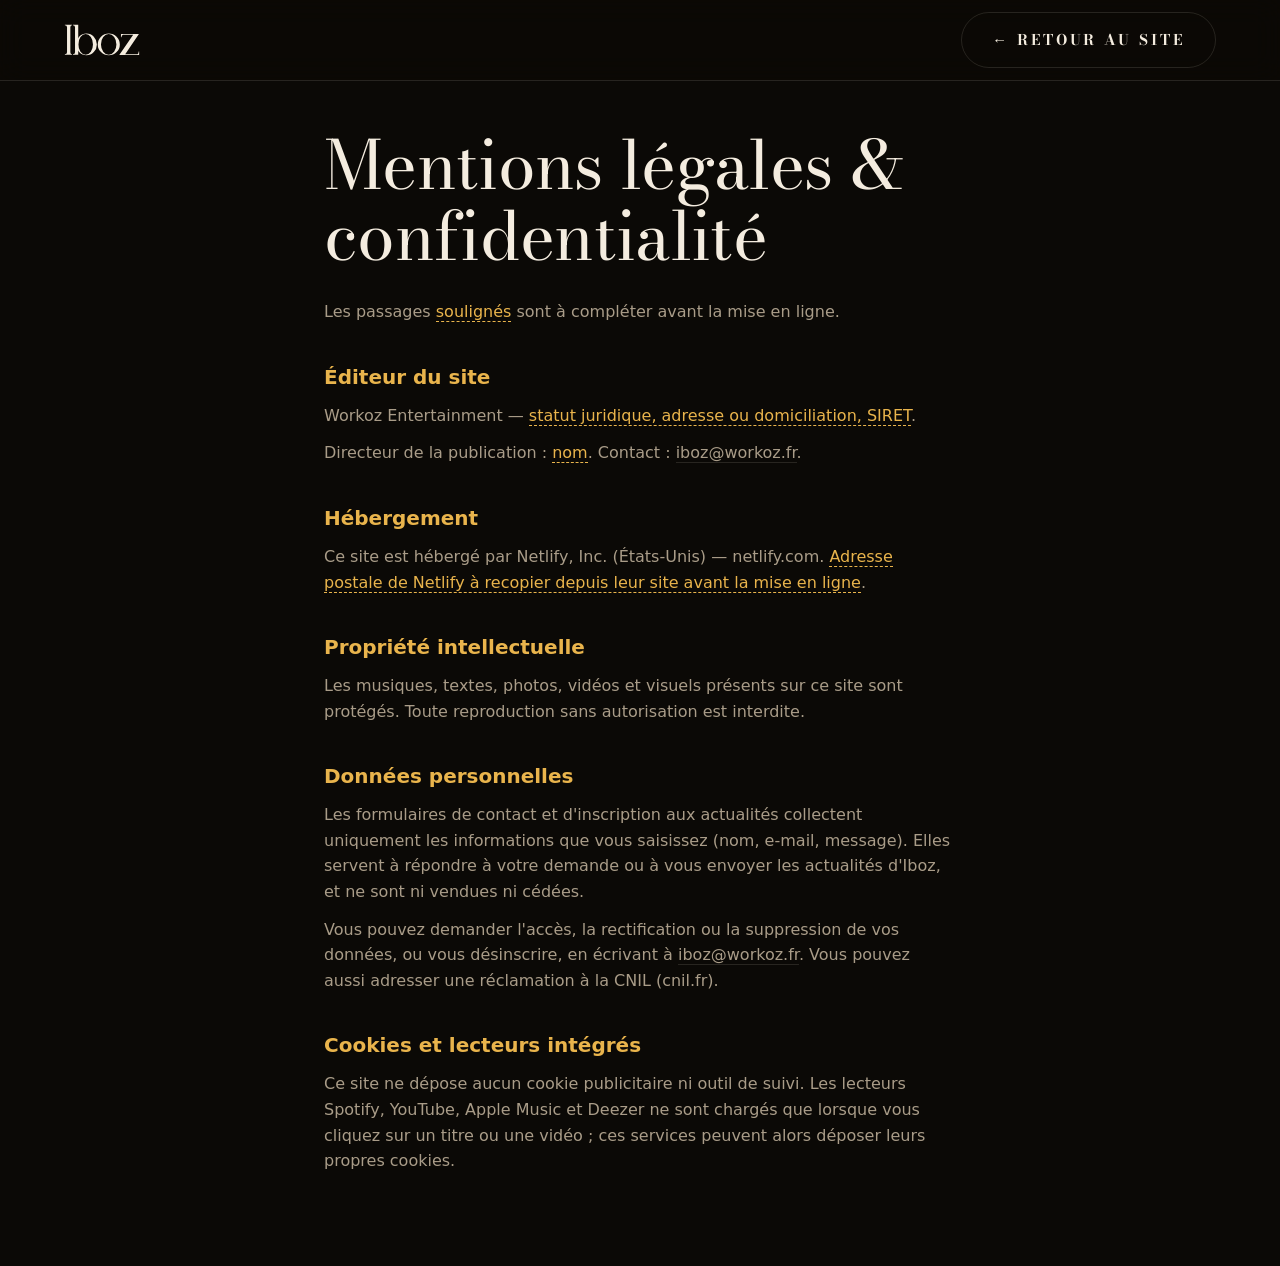
<file: mentions-legales.html>
<!doctype html>
<html lang="fr">
<head>
  <meta charset="utf-8">
  <meta name="viewport" content="width=device-width, initial-scale=1">
  <meta http-equiv="Content-Security-Policy" content="default-src 'self'; script-src 'none'; style-src 'self'; img-src 'self'; base-uri 'self'; object-src 'none'">
  <title>Mentions légales &amp; confidentialité — Iboz</title>
  <meta name="robots" content="noindex">
  <link rel="icon" href="favicon.svg" type="image/svg+xml">
  <link rel="stylesheet" href="assets/css/style.css">
</head>
<body>
  <header class="nav is-scrolled">
    <a class="nav__logo" href="index.html" aria-label="Iboz — accueil"><span class="logo" aria-hidden="true"></span></a>
    <a class="btn" href="index.html">← Retour au site</a>
  </header>
  <main class="legal">
    <h1>Mentions légales &amp; confidentialité</h1>
    <p>Les passages <mark>soulignés</mark> sont à compléter avant la mise en ligne.</p>

    <h2>Éditeur du site</h2>
    <p>Workoz Entertainment — <mark>statut juridique, adresse ou domiciliation, SIRET</mark>.</p>
    <p>Directeur de la publication : <mark>nom</mark>. Contact : <a href="mailto:iboz@workoz.fr">iboz@workoz.fr</a>.</p>

    <h2>Hébergement</h2>
    <p>Ce site est hébergé par Netlify, Inc. (États-Unis) — netlify.com. <mark>Adresse postale de Netlify à recopier depuis leur site avant la mise en ligne</mark>.</p>

    <h2>Propriété intellectuelle</h2>
    <p>Les musiques, textes, photos, vidéos et visuels présents sur ce site sont protégés. Toute reproduction sans autorisation est interdite.</p>

    <h2>Données personnelles</h2>
    <p>Les formulaires de contact et d'inscription aux actualités collectent uniquement les informations que vous saisissez (nom, e-mail, message). Elles servent à répondre à votre demande ou à vous envoyer les actualités d'Iboz, et ne sont ni vendues ni cédées.</p>
    <p>Vous pouvez demander l'accès, la rectification ou la suppression de vos données, ou vous désinscrire, en écrivant à <a href="mailto:iboz@workoz.fr">iboz@workoz.fr</a>. Vous pouvez aussi adresser une réclamation à la CNIL (cnil.fr).</p>

    <h2>Cookies et lecteurs intégrés</h2>
    <p>Ce site ne dépose aucun cookie publicitaire ni outil de suivi. Les lecteurs Spotify, YouTube, Apple Music et Deezer ne sont chargés que lorsque vous cliquez sur un titre ou une vidéo ; ces services peuvent alors déposer leurs propres cookies.</p>
  </main>
</body>
</html>
</file>
<file: assets/css/style.css>
@font-face { font-family: "Bodoni Moda"; font-style: normal; font-weight: 400 900; font-display: swap; src: url("../fonts/bodoni-moda-normal.woff2") format("woff2"); }
@font-face { font-family: "Bodoni Moda"; font-style: italic; font-weight: 400 900; font-display: swap; src: url("../fonts/bodoni-moda-italic.woff2") format("woff2"); }

:root {
  --bg: #0b0906;
  --bg-alt: #120e09;
  --card: #1a140d;
  --ink: #f4ecdf;
  --mute: #a99c88;
  --gold: #e9b44c;
  --ember: #e4572e;
  --rose: #c2185b;
  --line: rgba(244, 236, 223, .12);
  --grad: linear-gradient(100deg, var(--gold), var(--ember) 55%, var(--rose));
  --pad: clamp(20px, 5vw, 72px);
  --ease: cubic-bezier(.2, .8, .2, 1);
  /* Police des titres : Bodoni Moda (libre, hébergée dans assets/fonts), choisie pour s'accorder au logo. */
  --display: "Bodoni Moda", "Didot", "Bodoni 72", "Bodoni MT", Georgia, "Times New Roman", serif;
  --font: system-ui, -apple-system, "Segoe UI", Roboto, "Helvetica Neue", Arial, sans-serif;
}

*, *::before, *::after { box-sizing: border-box; }
html { scroll-behavior: smooth; scroll-padding-top: 80px; }
body {
  margin: 0;
  background: var(--bg);
  color: var(--ink);
  font: 400 1rem/1.6 var(--font);
  -webkit-font-smoothing: antialiased;
  overflow-x: hidden;
}
body.has-dock { padding-bottom: 110px; }
img { display: block; max-width: 100%; }
a { color: inherit; text-decoration: none; }
h1, h2, h3, p, ul, ol { margin: 0; padding: 0; }
ul, ol { list-style: none; }
button { font: inherit; color: inherit; background: none; border: 0; cursor: pointer; padding: 0; }
:focus-visible { outline: 2px solid var(--gold); outline-offset: 3px; border-radius: 4px; }
::selection { background: var(--ember); color: #fff; }

.skip { position: absolute; left: -999px; top: 8px; background: var(--ink); color: var(--bg); padding: 8px 14px; border-radius: 8px; z-index: 100; }
.skip:focus { left: 8px; }

/* Halo souris */
.glow {
  position: fixed; left: -260px; top: -260px; width: 520px; height: 520px; border-radius: 50%;
  background: radial-gradient(circle, rgba(233, 180, 76, .13), transparent 62%);
  pointer-events: none; z-index: 1; opacity: 0; transition: opacity .6s;
}
.glow.is-on { opacity: 1; }

/* ---------- Navigation ---------- */
.nav {
  position: fixed; inset: 0 0 auto 0; z-index: 50;
  display: flex; align-items: center; justify-content: space-between;
  padding: 18px var(--pad);
  transition: background .4s, padding .4s, border-color .4s;
  border-bottom: 1px solid transparent;
}
/* Le flou est porté par ::before : posé sur .nav, il enfermerait le menu mobile plein écran dans la barre. */
.nav::before { content: ""; position: absolute; inset: 0; z-index: -1; opacity: 0; background: rgba(11, 9, 6, .82); backdrop-filter: blur(14px); -webkit-backdrop-filter: blur(14px); transition: opacity .4s; }
.nav.is-scrolled { padding-block: 12px; border-color: var(--line); }
.nav.is-scrolled::before { opacity: 1; }
.nav__logo { display: block; width: 76px; }
.nav__menu { display: flex; align-items: center; gap: clamp(14px, 2.2vw, 34px); }
.nav__menu a { position: relative; font-family: var(--display); font-weight: 600; font-size: .9rem; letter-spacing: .2em; text-transform: uppercase; color: var(--mute); transition: color .3s; }
.nav__menu a::after { content: ""; position: absolute; left: 0; right: 0; bottom: -6px; height: 1px; background: var(--grad); transform: scaleX(0); transform-origin: left; transition: transform .4s var(--ease); }
.nav__menu a:hover { color: var(--ink); }
.nav__menu a:hover::after { transform: scaleX(1); }
.nav__lang { border: 1px solid var(--line); border-radius: 99px; padding: 6px 13px; font-size: .75rem; letter-spacing: .14em; transition: background .3s, color .3s; }
.nav__lang:hover { background: var(--ink); color: var(--bg); }
.nav__burger { display: none; width: 44px; height: 44px; position: relative; }
.nav__burger span { position: absolute; left: 10px; right: 10px; height: 2px; background: var(--ink); transition: transform .35s var(--ease), top .35s var(--ease); }
.nav__burger span:first-child { top: 17px; }
.nav__burger span:last-child { top: 26px; }
.nav.is-open .nav__burger span:first-child { top: 21px; transform: rotate(45deg); }
.nav.is-open .nav__burger span:last-child { top: 21px; transform: rotate(-45deg); }

/* ---------- Accueil ---------- */
.hero {
  position: relative; min-height: 100svh;
  display: flex; flex-direction: column; align-items: center; justify-content: center;
  text-align: center; padding: 120px var(--pad) 90px; overflow: hidden;
  background:
    radial-gradient(60% 50% at 80% 10%, rgba(194, 24, 91, .22), transparent 70%),
    radial-gradient(55% 55% at 10% 90%, rgba(233, 180, 76, .18), transparent 70%),
    var(--bg);
}
.hero__canvas { position: absolute; inset: 0; width: 100%; height: 100%; }
.hero > :not(canvas) { position: relative; z-index: 2; }
.hero__kicker { font-family: var(--display); font-weight: 600; font-size: .95rem; letter-spacing: .5em; text-transform: uppercase; color: var(--gold); }
/* Le nom « Iboz » : tracé du logo (assets/img/iboz-logo.svg) rempli par le dégradé animé */
.logo {
  display: block; aspect-ratio: 662 / 280; background: var(--ink);
  -webkit-mask: url("../img/iboz-logo.svg") center / contain no-repeat;
  mask: url("../img/iboz-logo.svg") center / contain no-repeat;
}
.hero__title { width: min(88vw, 105vh, 1040px); margin: 22px 0 30px; animation: rise 1.2s var(--ease) both; }
.hero__title .logo {
  /* Dégradé symétrique : la boucle d'animation est sans raccord */
  background: linear-gradient(100deg, var(--gold), var(--ember), var(--rose), var(--ember), var(--gold));
  background-size: 200% 100%;
  animation: shine 10s linear infinite;
}
.hero__code { font-family: var(--display); font-weight: 400; font-size: clamp(6rem, 26vw, 20rem); line-height: 1; margin: 0 0 .08em; color: var(--gold); }
.sr { position: absolute; width: 1px; height: 1px; overflow: hidden; clip-path: inset(50%); white-space: nowrap; }
.hero__tag { font-family: var(--display); font-style: italic; font-size: clamp(1.3rem, 2.6vw, 1.9rem); color: var(--ink); max-width: 30ch; animation: fade 1s .6s both; }
.hero__kicker { animation: fade 1s .1s both; }
.hero__cta { display: flex; flex-wrap: wrap; gap: 14px; justify-content: center; margin-top: 34px; animation: fade 1s .8s both; }
.hero__scroll { position: absolute !important; bottom: 26px; left: 50%; width: 26px; height: 42px; margin-left: -13px; border: 1px solid var(--line); border-radius: 99px; }
.hero__scroll span { position: absolute; left: 50%; top: 8px; width: 4px; height: 8px; margin-left: -2px; border-radius: 4px; background: var(--gold); animation: wheel 1.8s infinite; }

@keyframes rise { from { opacity: 0; transform: translateY(40px) scale(.96); } to { opacity: 1; transform: none; } }
@keyframes fade { from { opacity: 0; transform: translateY(16px); } to { opacity: 1; transform: none; } }
@keyframes shine { to { background-position-x: 200%; } }
@keyframes wheel { 0% { opacity: 0; transform: translateY(0); } 30% { opacity: 1; } 100% { opacity: 0; transform: translateY(16px); } }

/* ---------- Boutons ---------- */
.btn {
  display: inline-flex; align-items: center; justify-content: center;
  padding: 15px 30px; border-radius: 99px; border: 1px solid var(--line);
  font-family: var(--display); font-size: .92rem; font-weight: 700; letter-spacing: .2em; text-transform: uppercase;
  transition: transform .35s var(--ease), background .35s, color .35s, border-color .35s, box-shadow .35s;
}
.btn:hover { transform: translateY(-3px); border-color: var(--ink); }
.btn--solid { background: var(--grad); border-color: transparent; color: #140a04; }
.btn--solid:hover { border-color: transparent; box-shadow: 0 14px 40px -12px rgba(228, 87, 46, .7); }
.btn:disabled { opacity: .5; transform: none; }

/* ---------- Bandeau défilant ---------- */
.marquee { overflow: hidden; border-block: 1px solid var(--line); background: var(--bg-alt); padding: 18px 0; }
.marquee__track { display: flex; width: max-content; animation: slide 38s linear infinite; }
.marquee__group { display: flex; }
.marquee__group span { font-family: var(--display); font-size: clamp(1.3rem, 2.8vw, 2.2rem); font-weight: 500; letter-spacing: .12em; text-transform: uppercase; white-space: nowrap; padding-right: 1.4em; }
.marquee__group span::after { content: "✦"; margin-left: 1.4em; color: var(--gold); }
.marquee__group span:nth-child(even) { color: transparent; -webkit-text-stroke: 1px var(--mute); }
.marquee:hover .marquee__track { animation-play-state: paused; }
@keyframes slide { to { transform: translateX(-50%); } }

/* ---------- Sections ---------- */
.section { position: relative; z-index: 2; padding: clamp(72px, 11vw, 150px) var(--pad); }
.section--alt { background: var(--bg-alt); }
.section__head { margin-bottom: clamp(32px, 5vw, 64px); max-width: 60ch; }
.section__num { display: block; font-family: var(--display); font-weight: 600; font-size: .95rem; letter-spacing: .4em; color: var(--gold); margin-bottom: 12px; }
.section__head h2 { font-family: var(--display); font-size: clamp(3rem, 8.5vw, 7rem); font-weight: 400; line-height: .98; letter-spacing: -.015em; }
.section__head p { color: var(--mute); margin-top: 16px; font-size: 1.05rem; }

.js .reveal { opacity: 0; transform: translateY(34px); transition: opacity .9s var(--ease), transform .9s var(--ease); }
.js .reveal.is-in { opacity: 1; transform: none; }

.badge { position: absolute; top: 12px; left: 12px; z-index: 3; padding: 4px 10px; border-radius: 99px; background: rgba(11, 9, 6, .78); border: 1px dashed var(--gold); color: var(--gold); font-size: .65rem; font-weight: 600; letter-spacing: .14em; text-transform: uppercase; }
h3 > .badge { position: static; display: inline-block; margin-left: 10px; vertical-align: middle; }

/* Pochettes générées (en attendant les vraies images) */
.cover--1 { background: linear-gradient(135deg, #e9b44c, #e4572e 60%, #5b1232); }
.cover--2 { background: linear-gradient(135deg, #c2185b, #3a0f3d 65%, #120e09); }
.cover--3 { background: linear-gradient(135deg, #1f6f5b, #e9b44c 120%); }
.cover--4 { background: linear-gradient(135deg, #e4572e, #2a1206 80%); }

/* ---------- Musique ---------- */
.releases { display: grid; grid-template-columns: repeat(auto-fill, minmax(220px, 1fr)); gap: clamp(18px, 2.6vw, 34px); }
.release__cover { position: relative; aspect-ratio: 1; border-radius: 14px; overflow: hidden; display: grid; place-items: center; transition: transform .6s var(--ease), box-shadow .6s; }
.release:hover .release__cover { transform: translateY(-8px) scale(1.015); box-shadow: 0 30px 60px -28px rgba(228, 87, 46, .75); }
.release__cover img { position: absolute; inset: 0; width: 100%; height: 100%; object-fit: cover; }
.release__mono { font-family: var(--display); font-weight: 500; font-size: 3rem; letter-spacing: 0; color: rgba(11, 9, 6, .35); mix-blend-mode: multiply; }
.release__play { position: absolute; inset: 0; display: grid; place-items: center; background: rgba(11, 9, 6, 0); transition: background .4s; }
.release__play::before { content: ""; width: 68px; height: 68px; border-radius: 50%; background: var(--ink); transform: scale(.6); opacity: 0; transition: transform .45s var(--ease), opacity .45s; }
.release__play::after { content: ""; position: absolute; border-style: solid; border-width: 11px 0 11px 18px; border-color: transparent transparent transparent var(--bg); margin-left: 5px; transform: scale(.6); opacity: 0; transition: transform .45s var(--ease), opacity .45s; }
.release:hover .release__play, .release__play:focus-visible { background: rgba(11, 9, 6, .38); }
.release:hover .release__play::before, .release:hover .release__play::after,
.release__play:focus-visible::before, .release__play:focus-visible::after { transform: none; opacity: 1; }
.release__title { margin-top: 16px; font-family: var(--display); font-size: 1.45rem; font-weight: 600; line-height: 1.2; }
.release__meta { color: var(--mute); font-size: .86rem; letter-spacing: .08em; text-transform: uppercase; }
@media (hover: none) {
  .release__play::before, .release__play::after { transform: none; opacity: 1; }
}

.chips { display: flex; flex-wrap: wrap; gap: 12px; margin-top: 44px; }
.chip { padding: 11px 22px; border-radius: 99px; border: 1px solid var(--line); font-size: .82rem; letter-spacing: .1em; text-transform: uppercase; transition: background .3s, color .3s, transform .3s var(--ease); }
a.chip:hover { background: var(--ink); color: var(--bg); transform: translateY(-2px); }
.chip--off { color: var(--mute); border-style: dashed; }

/* ---------- Vidéos ---------- */
.videos { display: grid; grid-template-columns: repeat(auto-fit, minmax(280px, 1fr)); gap: clamp(18px, 2.6vw, 34px); }
.video { position: relative; aspect-ratio: 16 / 9; border-radius: 14px; overflow: hidden; text-align: left; display: block; width: 100%; }
.video img { position: absolute; inset: 0; width: 100%; height: 100%; object-fit: cover; transition: transform .9s var(--ease); }
.video:hover img { transform: scale(1.06); }
.video::after { content: ""; position: absolute; inset: 0; background: linear-gradient(to top, rgba(11, 9, 6, .85), transparent 60%); }
.video__play { position: absolute; left: 50%; top: 50%; z-index: 2; width: 70px; height: 70px; margin: -35px 0 0 -35px; border-radius: 50%; border: 1px solid var(--ink); transition: transform .45s var(--ease), background .45s; }
.video__play::after { content: ""; position: absolute; left: 28px; top: 23px; border-style: solid; border-width: 11px 0 11px 18px; border-color: transparent transparent transparent var(--ink); }
.video:not(:disabled):hover .video__play { transform: scale(1.14); background: rgba(244, 236, 223, .16); }
.video__title { position: absolute; left: 18px; right: 18px; bottom: 16px; z-index: 2; font-family: var(--display); font-weight: 600; font-size: 1.3rem; line-height: 1.2; }
.video:disabled { cursor: default; }

/* ---------- À propos ---------- */
.about { display: grid; grid-template-columns: minmax(0, .8fr) minmax(0, 1fr); gap: clamp(32px, 6vw, 96px); align-items: center; }
.about__portrait { position: relative; aspect-ratio: 4 / 5; border-radius: 18px; overflow: hidden; display: grid; place-items: center; background: linear-gradient(160deg, #2a1206, #5b1232 55%, #e4572e 130%); color: rgba(244, 236, 223, .55); font-size: .8rem; letter-spacing: .3em; text-transform: uppercase; }
.about__portrait::after { content: ""; position: absolute; inset: 14px; border: 1px solid rgba(244, 236, 223, .22); border-radius: 10px; pointer-events: none; }
.about__portrait img { position: absolute; inset: 0; width: 100%; height: 100%; object-fit: cover; }
.about__bio { font-size: clamp(1.05rem, 1.5vw, 1.25rem); line-height: 1.65; max-width: 36em; white-space: pre-line; }
.about__facts { display: flex; flex-wrap: wrap; gap: 28px 48px; margin-top: 36px; padding-top: 28px; border-top: 1px solid var(--line); }
.about__facts span { display: block; font-size: .72rem; letter-spacing: .26em; text-transform: uppercase; color: var(--mute); }
.about__facts strong { font-size: 1.15rem; }

/* ---------- Projets ---------- */
.timeline { border-top: 1px solid var(--line); }
.step { display: grid; grid-template-columns: minmax(90px, .3fr) 1fr; gap: 24px; padding: clamp(24px, 3.4vw, 44px) 0; border-bottom: 1px solid var(--line); transition: padding .5s var(--ease); }
.step:hover { padding-left: 18px; }
.step__year { font-family: var(--display); font-size: clamp(2.2rem, 5vw, 4.2rem); font-weight: 400; letter-spacing: 0; line-height: 1; background: var(--grad); -webkit-background-clip: text; background-clip: text; color: transparent; }
.step__body h3 { font-family: var(--display); font-size: clamp(1.4rem, 2.4vw, 2rem); font-weight: 600; line-height: 1.2; }
.step__body p { color: var(--mute); margin-top: 6px; max-width: 60ch; }

/* ---------- Presse ---------- */
.press { display: grid; grid-template-columns: repeat(auto-fit, minmax(270px, 1fr)); gap: clamp(18px, 2.6vw, 30px); }
.article { position: relative; display: flex; flex-direction: column; gap: 14px; min-height: 250px; padding: 64px 26px 26px; border-radius: 16px; background: var(--card); border: 1px solid var(--line); transition: transform .5s var(--ease), border-color .5s, background .5s; }
a.article:hover { transform: translateY(-8px); border-color: var(--gold); background: #21190f; }
.article__kind { font-size: .72rem; letter-spacing: .24em; text-transform: uppercase; color: var(--gold); }
.article h3 { font-family: var(--display); font-size: 1.65rem; line-height: 1.2; font-weight: 600; }
.article__media { color: var(--mute); }
.article__go { margin-top: auto; font-size: .78rem; letter-spacing: .16em; text-transform: uppercase; }
div.article .article__go { color: var(--mute); }

/* ---------- Réseaux ---------- */
.socials { border-top: 1px solid var(--line); }
.social { position: relative; display: flex; align-items: baseline; gap: 18px; padding: clamp(14px, 2vw, 26px) 0; border-bottom: 1px solid var(--line); overflow: hidden; }
.social::before { content: ""; position: absolute; inset: 0; background: var(--grad); transform: translateY(101%); transition: transform .5s var(--ease); }
.social > * { position: relative; transition: color .4s, transform .5s var(--ease); }
.social__name { font-family: var(--display); font-size: clamp(2.4rem, 7vw, 5.6rem); font-weight: 400; letter-spacing: -.01em; line-height: 1.05; }
.social__handle { color: var(--mute); font-size: .9rem; }
.social__arrow { margin-left: auto; font-size: clamp(1.4rem, 3vw, 2.4rem); }
a.social:hover::before { transform: none; }
a.social:hover > * { color: #140a04; }
a.social:hover .social__name { transform: translateX(22px); }
a.social:hover .social__arrow { transform: translateX(-22px) rotate(45deg); }
.social--off .social__name { color: transparent; -webkit-text-stroke: 1px var(--mute); }
.social--off .social__arrow { opacity: .3; }

/* ---------- Contact ---------- */
.contact__grid { display: grid; grid-template-columns: minmax(0, 1.25fr) minmax(0, 1fr); gap: clamp(24px, 4vw, 60px); align-items: start; }
.form { display: grid; gap: 18px; }
.form--news { padding: clamp(24px, 3vw, 40px); border-radius: 18px; background: var(--card); border: 1px solid var(--line); }
.form--news h3 { font-family: var(--display); font-size: 2.1rem; font-weight: 500; line-height: 1.1; }
.form--news > p:not(.form__status):not(.form__trap) { color: var(--mute); }
.form label { display: grid; gap: 8px; }
.form label > span { font-size: .72rem; letter-spacing: .22em; text-transform: uppercase; color: var(--mute); }
.form input:not([type=checkbox]), .form select, .form textarea {
  width: 100%; padding: 14px 16px; border-radius: 10px; border: 1px solid var(--line);
  background: rgba(244, 236, 223, .04); color: var(--ink); font: inherit; transition: border-color .3s, background .3s;
}
.form select option { background: var(--card); color: var(--ink); }
.form textarea { resize: vertical; min-height: 130px; }
.form input:focus, .form select:focus, .form textarea:focus { outline: none; border-color: var(--gold); background: rgba(233, 180, 76, .06); }
.form__check { grid-template-columns: auto 1fr !important; align-items: start; gap: 12px !important; }
.form__check input { width: 18px; height: 18px; margin-top: 3px; accent-color: var(--gold); }
.form__check span { letter-spacing: 0 !important; text-transform: none !important; font-size: .88rem !important; }
.form .btn { justify-self: start; }
.form__trap { position: absolute; left: -9999px; }
.form__status { min-height: 1.6em; font-size: .92rem; }
.form__status.is-ok { color: #7bd8a3; }
.form__status.is-err { color: #ff8f7a; }

/* ---------- Pied de page ---------- */
.footer { position: relative; z-index: 2; display: flex; flex-wrap: wrap; align-items: center; justify-content: space-between; gap: 16px; padding: 34px var(--pad); border-top: 1px solid var(--line); color: var(--mute); font-size: .86rem; }
.footer__logo { display: block; width: 84px; }
.footer a { border-bottom: 1px solid var(--line); transition: color .3s, border-color .3s; }
.footer a:hover { color: var(--ink); border-color: var(--ink); }

/* ---------- Lecteur fixe ---------- */
.dock[hidden] { display: none; }
.dock {
  position: fixed; left: 12px; right: 12px; bottom: 12px; z-index: 60;
  display: flex; align-items: center; gap: 16px; padding: 10px 14px;
  max-width: 900px; margin-inline: auto;
  background: rgba(26, 20, 13, .94); backdrop-filter: blur(16px); -webkit-backdrop-filter: blur(16px);
  border: 1px solid var(--line); border-radius: 18px; box-shadow: 0 24px 60px -20px #000;
  animation: fade .5s var(--ease);
}
.dock__bars { display: flex; align-items: flex-end; gap: 3px; height: 22px; flex: none; }
.dock__bars i { width: 3px; background: var(--grad); border-radius: 2px; animation: bars 1s ease-in-out infinite alternate; }
.dock__bars i:nth-child(1) { height: 40%; }
.dock__bars i:nth-child(2) { height: 100%; animation-delay: -.3s; }
.dock__bars i:nth-child(3) { height: 60%; animation-delay: -.6s; }
.dock__bars i:nth-child(4) { height: 85%; animation-delay: -.15s; }
@keyframes bars { to { height: 15%; } }
.dock__title { flex: none; max-width: 22ch; font-family: var(--display); font-weight: 600; font-size: 1.15rem; white-space: nowrap; overflow: hidden; text-overflow: ellipsis; }
.dock__frame { flex: 1; min-width: 0; }
.dock__frame iframe { display: block; width: 100%; border: 0; border-radius: 12px; }
.dock__soon { color: var(--mute); font-size: .88rem; }
.dock__close { flex: none; width: 36px; height: 36px; border-radius: 50%; border: 1px solid var(--line); font-size: 1.2rem; line-height: 1; transition: background .3s, color .3s; }
.dock__close:hover { background: var(--ink); color: var(--bg); }

/* ---------- Fenêtre vidéo ---------- */
.modal { width: min(1100px, 94vw); padding: 0; border: 0; background: transparent; overflow: visible; }
.modal::backdrop { background: rgba(5, 4, 2, .9); backdrop-filter: blur(6px); }
.modal__frame { aspect-ratio: 16 / 9; border-radius: 14px; overflow: hidden; background: #000; }
.modal__frame iframe { width: 100%; height: 100%; border: 0; display: block; }
.modal__close { position: absolute; top: -46px; right: 0; width: 38px; height: 38px; border-radius: 50%; border: 1px solid var(--ink); color: var(--ink); font-size: 1.3rem; line-height: 1; }

/* ---------- Page légale ---------- */
.legal { max-width: 760px; margin: 0 auto; padding: 130px var(--pad) 80px; position: relative; z-index: 2; }
.legal h1 { font-family: var(--display); font-size: clamp(2.4rem, 6.5vw, 4.2rem); font-weight: 400; letter-spacing: -.01em; line-height: 1.05; margin-bottom: 28px; }
.legal h2 { font-size: 1.25rem; margin: 36px 0 10px; color: var(--gold); }
.legal p { color: var(--mute); margin-bottom: 12px; }
.legal mark { background: none; color: var(--gold); border-bottom: 1px dashed var(--gold); }
.legal a { border-bottom: 1px solid var(--line); }

/* ---------- Mobile ---------- */
@media (max-width: 860px) {
  .nav__burger { display: block; z-index: 2; }
  .nav__menu {
    position: fixed; inset: 0; flex-direction: column; justify-content: center; gap: 26px;
    background: rgba(11, 9, 6, .97); opacity: 0; visibility: hidden; transition: opacity .4s, visibility .4s;
  }
  .nav.is-open .nav__menu { opacity: 1; visibility: visible; }
  .nav__menu a { font-size: 2rem; font-weight: 500; letter-spacing: .04em; text-transform: none; color: var(--ink); }
  .about, .contact__grid { grid-template-columns: 1fr; }
  .about__portrait { max-width: 420px; }
  .dock { flex-wrap: wrap; gap: 10px; }
  .dock__title { flex: 1; max-width: none; }
  .dock__frame { order: 3; flex-basis: 100%; }
  body.has-dock { padding-bottom: 170px; }
}

@media (prefers-reduced-motion: reduce) {
  html { scroll-behavior: auto; }
  *, *::before, *::after { animation-duration: .01ms !important; animation-iteration-count: 1 !important; transition-duration: .01ms !important; }
}
</file>
